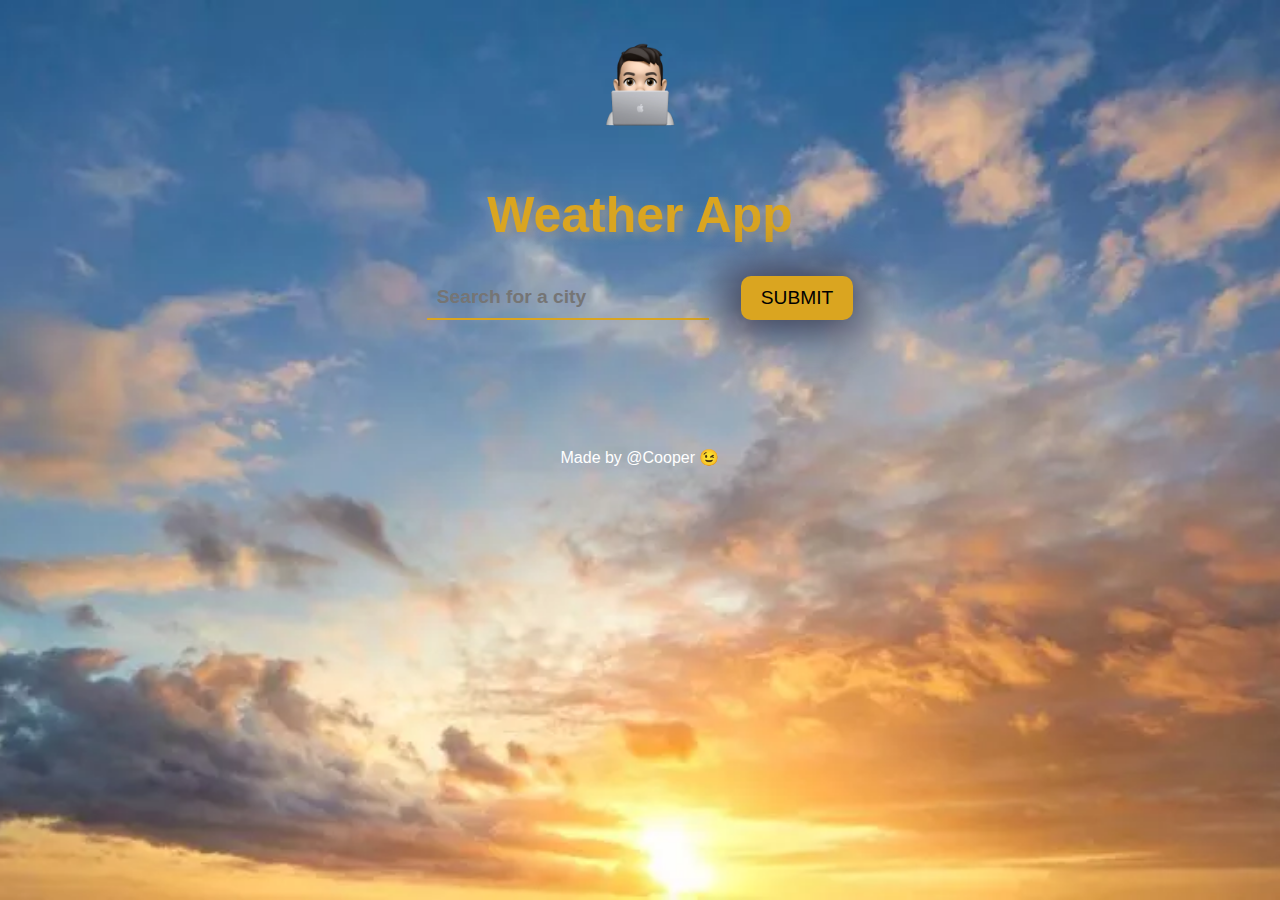
<file: index.html>
<!DOCTYPE html>
<html lang="en">
<head>
  <meta charset="UTF-8">
  <meta http-equiv="X-UA-Compatible" content="IE=edge">
  <meta name="viewport" content="width=device-width, initial-scale=1.0">
  <link rel="stylesheet" href="./style.css">
  <title>Cooper WeatherApp</title>
</head>
<body>
  <div class="app">
    <div class="logo">
      <img src="./images/MEMOJİ.png" alt="" width="100px">
    </div>
    <div class="header">
      <h1>Weather App</h1>
      <div class="search">
        <input type="text" name="" id="input" placeholder="Search for a city">
        <button class="btn" id="submit">SUBMIT</button>

      </div>
    </div>
    <div class="content">
      <p class="explain"> &nbsp; </p>
      <ul class="ulList">

      </ul> <br> <br>
      <p>Made by @Cooper 😉</p>
     
    </div>
  </div>
  


  <script src="./app.js"></script>
</body>
</html>
</file>
<file: style.css>
* {
  margin: 0;
  padding: 0;
  box-sizing: border-box;
}

body {
  font-family: Arial, Helvetica, sans-serif;
  color: white;
  background-image: url(./images/bg.webp);
  background-position: center;
  background-repeat: no-repeat;
  background-size: cover;
  min-height: 100vh;
}

.app {
  display: flex;
  flex-direction: column;
  align-items: center;
  text-align: center;
  /* background-color: rgba(0, 0, 0, 0.4);
  height: 35vh; */
  /* border: 2px solid black; */
}

.logo {
  margin-top: 2rem;
}

.header {
  padding: 50px 30px;
}

.header h1 {
  font-size: 50px;
  color: goldenrod;
  text-shadow: 7px 4px 10px rgba(150, 150, 150, 1);
}

.header input {
  width: 100%;
  padding: 10px;
  background: transparent;
  border: none;
  outline: none;
  border-bottom: 2px solid goldenrod;
  color: white;
  font-size: 1.2rem;
  font-weight: 800;
}

.search {
  display: flex;
  gap: 2rem;
  margin-top: 2rem;
}

.header .btn {
  padding: 10px 20px;
  background-color: goldenrod;
  color: black;
  font-size: 1.2rem;
  border: 0;
  border-radius: 10px;
  cursor: pointer;
  transition: all 0.3s;
box-shadow: -4px 1px 42px 12px rgba(66, 68, 90, 1);

}

.header .btn:hover{
  opacity: 0.8;
  color: wheat;
}
.header .btn:active{
 transform: scale(95%);
}

/* .content{
  background-color: antiquewhite;
  color: black;
  height: 25rem;
  padding: 20px;
  border: none;
  border-radius: 20px;
  box-shadow: 4px 4px 14px;
  width: 300px;
} */

.explain {
  font-size: 1.4rem;
  margin-bottom: 1rem;
  color: brown;
  border-radius: 10px;
  opacity: 0.5;
}

.ulList {
  display: flex;
  list-style-type: none;
  justify-content: space-around;
  gap: 2rem;
  flex-wrap: wrap;
}

.ulList li {
  background-color: antiquewhite;
  color: black;
  height: 17rem;
  padding: 10px;
  border: none;
  border-radius: 20px;
  box-shadow: 4px 4px 14px;
  width: 11rem;
}

.city {
  font-size: 1rem;
  font-weight: 600;
  margin-bottom: 10px;
  text-shadow: 7px 4px 10px rgba(150, 150, 150, 1);
}

.country {
  background-color: orange;
  border-radius: 5px;
  font-size: 0.8rem;
  padding: 2px;
  position: relative;
  top: -5px;
  left: 10px;
}

.temp {
  font-size: 3rem;
  font-weight: 700;
  text-shadow: 7px 4px 10px rgba(150, 150, 150, 1);
}

.icon img {
  width: 8rem;
}
.description {
  font-size: 1.2rem;
  font-style: italic;
  margin-bottom: 5px;
  text-shadow: 7px 4px 10px rgba(150, 150, 150, 1);
  margin-bottom: 15px;
}

/* .maxmin{
  font-size: 25px;
  margin-bottom: 15px;
  text-shadow: 7px 4px 10px rgba(150, 150, 150, 1);
} */




.snowy {
    min-height: 100vh;
    background-image: url("./images/snow.gif");
    background-repeat: no-repeat;
    background-position: center;
    background-size: cover;
}

.cloudy {
    min-height: 100vh;
    background-image: url("./images/clouds.gif");
    background-repeat: no-repeat;
    background-position: center;
    background-size: cover;
}

.rainy {
    min-height: 100vh;
    background-image: url("./images/rain.gif");
    background-repeat: no-repeat;
    background-position: center;
    background-size: cover;
}

.sunny {
    min-height: 100vh;
    background-image: url("./images/sun.gif");
    background-repeat: no-repeat;
    background-position: center;
    background-size: cover;
}
</file>
